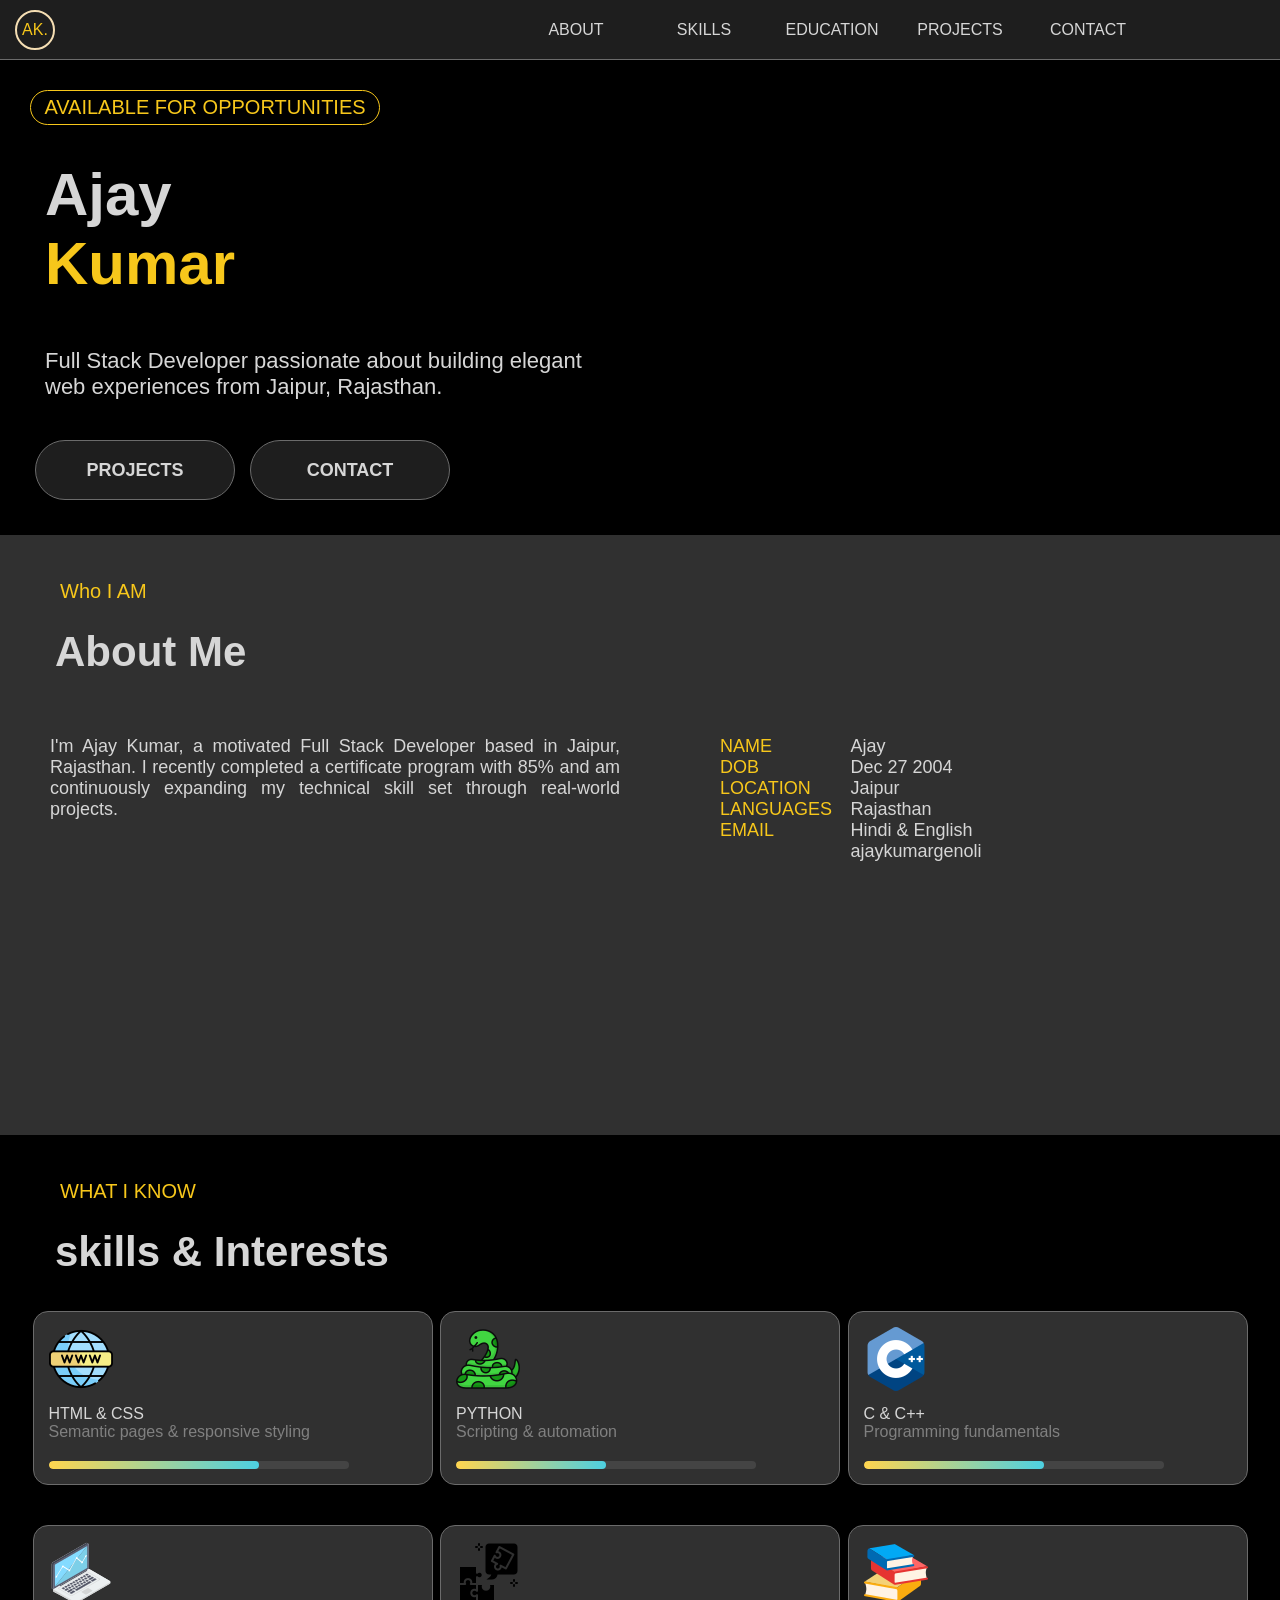
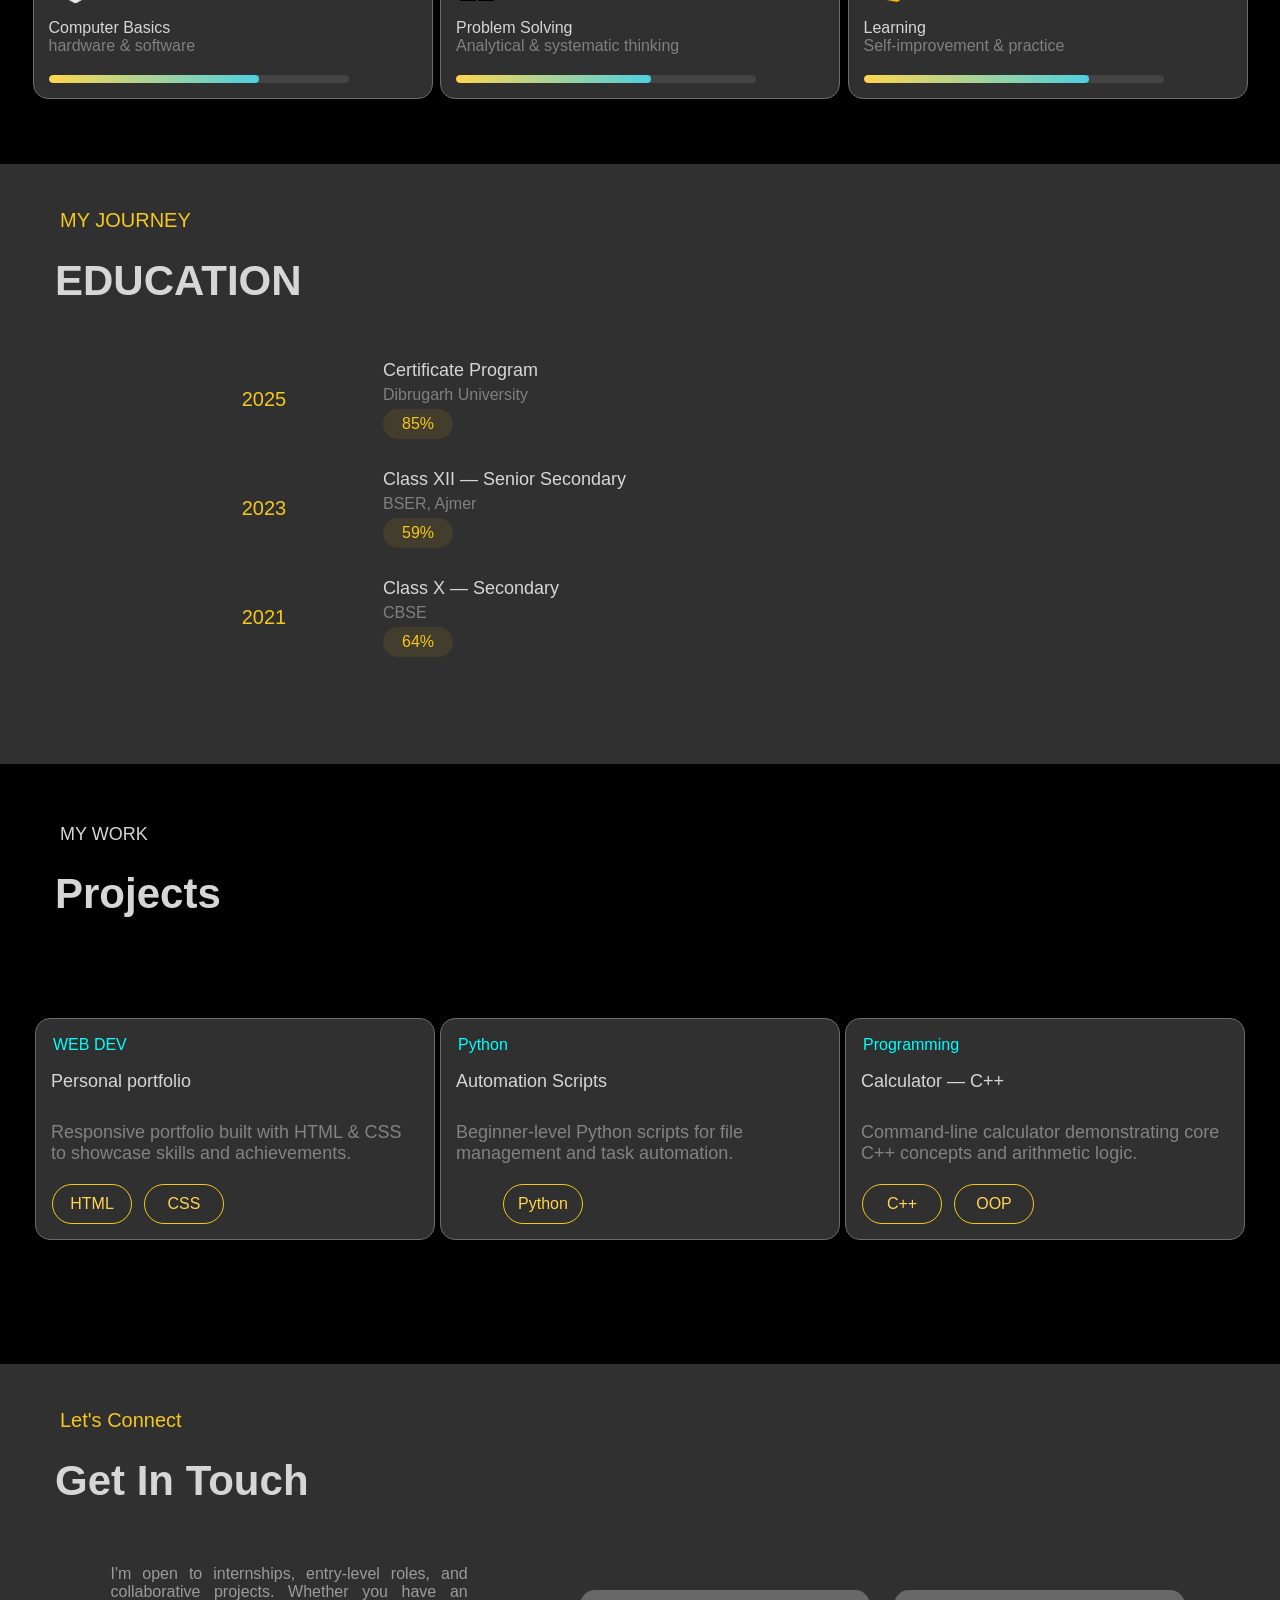
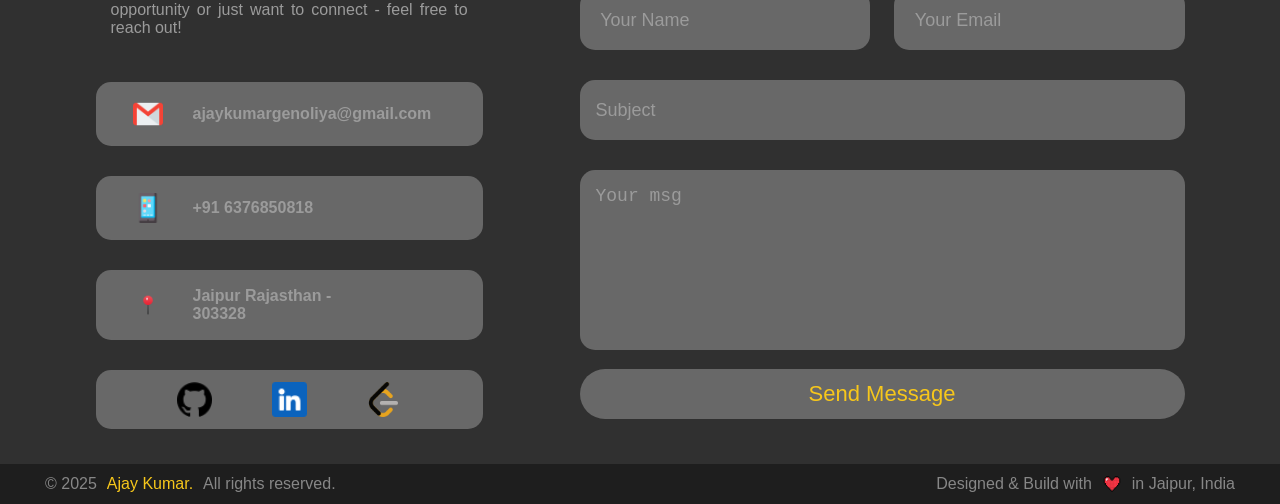
<file: index.html>
<!DOCTYPE html>
<html lang="en">

<head>
    <meta charset="UTF-8">
    <meta name="viewport" content="width=device-width, initial-scale=1.0">
    <title>Ajay Kumar</title>
    <link rel="stylesheet" href="port.css">
    <script src="port.js" defer></script>
</head>

<body>
    <div class="main">
        <!-- //   _________NEVBAR__________ -->
        <div class="navbar">
            <div class="right">
                <p>AK.</p>
            </div>
            <div class="left">
                <ul>
                    <li><a href="#about">ABOUT</a></li>
                    <li><a href="#skill">SKILLS</a></li>
                    <li><a href="#jnry">EDUCATION</a></li>
                    <li><a href="#work">PROJECTS</a></li>
                    <li><a href="#contact">CONTACT</a></li>
                </ul>
            </div>
        </div>
        <!-- //___________About____________ -->
        <div class="about">
            <div class="right">
                <div class="coat">
                    <p>AVAILABLE FOR OPPORTUNITIES</p>
                </div>
                <div class="name">
                    <h1 class="ajay">Ajay</h1>
                    <h1 class="kumar">Kumar</h1>
                </div>
                <div class="txt">
                    <p>
                        Full Stack Developer passionate about building
                        elegant web experiences from Jaipur, Rajasthan.
                    </p>
                </div>
                <ul>
                   <li><a href="#work">PROJECTS</a></li>
                    <li><a href="#contact">CONTACT</a></li>
                </ul>
            </div>
            <div class="left">

            </div>
        </div>
        <!-- //___________I AM ____________ -->
        <div class="iam" id="about">
            <div class="top no-anim">
                <div class="tit">
                    <p>Who I AM </p>
                </div>
                <h4>About Me</h4>
            </div>
            <div class="bottom">
                <div class="abtme">
                    I'm Ajay Kumar, a motivated Full Stack Developer
                    based in Jaipur, Rajasthan. I recently completed
                    a certificate program with 85% and am continuously
                    expanding my technical skill set through real-world projects.
                </div>
                <div class="right">
                    <div class="lf">
                        <ul>
                            <li>NAME</li>
                            <li>DOB</li>
                            <li>LOCATION</li>
                            <li>LANGUAGES</li>
                            <li>EMAIL</li>
                        </ul>
                    </div>
                    <div class="rf">
                        <ul>
                            <li>Ajay</li>
                            <li>Dec 27 2004</li>
                            <li>Jaipur Rajasthan</li>
                            <li>Hindi & English</li>
                            <li>ajaykumargenoliya@gmail.com</li>
                        </ul>
                    </div>
                </div>
            </div>
        </div>
        <!-- //___________skill____________ -->
        <div class="skill" id="skill">
            <div class="top">
                <div class="tit">
                    <p>WHAT I KNOW</p>
                </div>
                <h4>skills & Interests</h4>
            </div>
            <div class="bottom2">
                <ul style="display:none">
                    <li>HTML & CSS</li>
                    <li>Python</li>
                    <li>C & C++</li>
                    <li>Computer Basics</li>
                    <li>Problem Solving</li>
                    <li>Learning & Self-improvement</li>
                </ul>
                <div class="card html">
                    <img src="images/001-world-wide-web.png" alt="">
                    <div class="hed">HTML & CSS</div>
                    <p>Semantic pages & responsive styling</p>
                    <div class="prg-bar">
                        <div class="progress"></div>
                    </div>
                </div>
                <div class="card py">
                    <img src="images/002-snake.png" alt="">
                    <div class="hed">PYTHON</div>
                    <p>Scripting & automation</p>
                    <div class="prg-bar">
                        <div class="progress"></div>
                    </div>
                </div>
                <div class="card c">
                    <img src="images/003-c.png" alt="">
                    <div class="hed">C & C++</div>
                    <p>Programming fundamentals</p>
                    <div class="prg-bar">
                        <div class="progress"></div>
                    </div>
                </div>
                <div class="card cb">
                    <img src="images/005-web-traffic.png" alt="">
                    <div class="hed">Computer Basics</div>
                    <p>hardware & software</p>
                    <div class="prg-bar">
                        <div class="progress"></div>
                    </div>
                </div>
                <div class="card ps">
                    <img src="images/006-problem-solving.png" alt="">
                    <div class="hed">Problem Solving</div>
                    <p>Analytical & systematic thinking</p>
                    <div class="prg-bar">
                        <div class="progress"></div>
                    </div>
                </div>
                <div class="card lr">
                    <img src="images/007-stack-of-books.png" alt="">
                    <div class="hed">Learning</div>
                    <p>Self-improvement & practice</p>
                    <div class="prg-bar">
                        <div class="progress"></div>
                    </div>
                </div>
            </div>
        </div>
        <!-- //___________MY JNRY__________ -->
        <div class="jnry" id="jnry">
            <div class="top">
                <div class="tit">
                    <p>MY JOURNEY</p>
                </div>
                <h4>EDUCATION</h4>
            </div>
            <div class="bottom3">
                <div class="brk">
                    <div class="yer">
                        <p>2025</p>
                    </div>
                    <div class="deta">
                        <div class="hed">Certificate Program</div>
                        <div class="ins">Dibrugarh University</div>
                        <div class="scr">85%</div>
                    </div>
                </div>
                <div class="brk">
                    <div class="yer">
                        <p>2023</p>
                    </div>
                    <div class="deta">
                        <div class="hed">Class XII — Senior Secondary</div>
                        <div class="ins">BSER, Ajmer</div>
                        <div class="scr">59%</div>
                    </div>
                </div>
                <div class="brk">
                    <div class="yer">
                        <p>2021</p>
                    </div>
                    <div class="deta">
                        <div class="hed">Class X — Secondary</div>
                        <div class="ins">CBSE</div>
                        <div class="scr">64%</div>
                    </div>
                </div>
            </div>

        </div>
        <!-- //____________work____________ -->
        <div class="work" id="work">
            <div class="top">
                <div class="tit">
                    <p>MY WORK</p>
                </div>
                <h4>Projects</h4>
            </div>
            <div class="bottom">
                <div class="card">
                    <div class="hed">WEB DEV</div>
                    <p>Personal portfolio</p>
                    <div class="pro_disc">
                        Responsive portfolio built
                        with HTML & CSS to showcase
                        skills and achievements.
                    </div>
                    <ul>
                        <li>HTML</li>
                        <li>CSS</li>
                    </ul>
                </div>
                <div class="card">
                    <div class="hed">Python</div>
                    <p>Automation Scripts</p>
                    <div class="pro_disc">
                        Beginner-level Python scripts for file management and task automation.
                    </div>
                    <ul>
                        <li>Python</li>
                    </ul>
                </div>
                <div class="card">
                    <div class="hed">Programming</div>
                    <p>Calculator — C++</p>
                    <div class="pro_disc">
                        Command-line calculator demonstrating core C++ concepts and arithmetic logic.
                    </div>
                    <ul>
                        <li>C++</li>
                        <li>OOP</li>
                    </ul>
                </div>

            </div>
        </div>
        <!-- ____________contact__________ -->
        <div class="cont" id="contact">
            <div class="top">
                <div class="tit">
                    <p>Let's Connect</p>
                </div>
                <h4>Get In Touch</h4>
            </div>

            <div class="bottom4">
                <div class="left">
                    <div class="details">
                        <div class="txt">
                            <p>
                                I'm open to internships, entry-level roles, and
                                collaborative projects. Whether you have
                                an opportunity or just want to connect -
                                feel free to reach out!
                            </p>
                        </div>
                        <ul>
                            <li>
                                <img src="images/008-gmail.png" alt="">
                                <p>ajaykumargenoliya@gmail.com</p>
                                <img src="images/copy.png" class="copy copy-btn"
                                    data-copy="ajaykumargenoliya@gmail.com">
                            </li>
                            <li>
                                <img src="images/009-smartphone.png" alt="">
                                <p>+91 6376850818</p>
                                <img src="images/copy.png" class="copy copy-btn" data-copy="+91 6376850818">
                            </li>
                            <li>
                                <img src="images/010-pin.png" alt="">
                                <p>Jaipur Rajasthan - 303328</p>
                                <img src="images/copy.png" class="copy copy-btn" data-copy="jaipur Rajasthan - 303328">
                            </li>
                                <li>
                                    <a href="https://github.com/ajaykumargenoliya" target="_blank">
                                        <img src="images/001-github.png" alt="GitHub">
                                        
                                    </a>
                                    <a href="https://www.linkedin.com/in/ajaykumar-genoliya/" target="_blank">
                                        <img src="images/002-linkedin.png" alt="LinkedIn">
                                        
                                    </a>
                                    <a href="https://leetcode.com/u/Ajaykumar_genoliya/" target="_blank">
                                        <img src="images/icons8-leetcode-48.png" alt="LeetCode">
                                        
                                    </a>
                                </li>
                        </ul>
                    </div>
                </div>

                <div class="right">
                    <form action="https://formsubmit.co/360temporary@gmail.com" method="POST" class="contact-form">
                        <input type="text" name="_honey" style="display:none">
                        <div class="upbox">
                            <input type="text" name="Name" placeholder=" Your Name">
                            <input type="text" name="email" placeholder=" Your Email">
                        </div>
                        <div class="dbox">
                            <input type="text" name="subject" placeholder="Subject">
                            <textarea name="message" placeholder="Your msg"></textarea>
                            <button type="submit" class="submit-btn">Send Message</button>
                        </div>
                    </form>
                </div>
            </div>
        </div>
        <!-- //____________footer__________ -->
        <div class="footer">
            <div class="left">
                © 2025 <p>Ajay Kumar.</p> All rights reserved.
            </div>
            <div class="right">
                Designed & Build with <img src="images/011-love-always-wins.png" alt=""> in Jaipur, India
            </div>
        </div>
    </div>

</body>

</html>
</file>
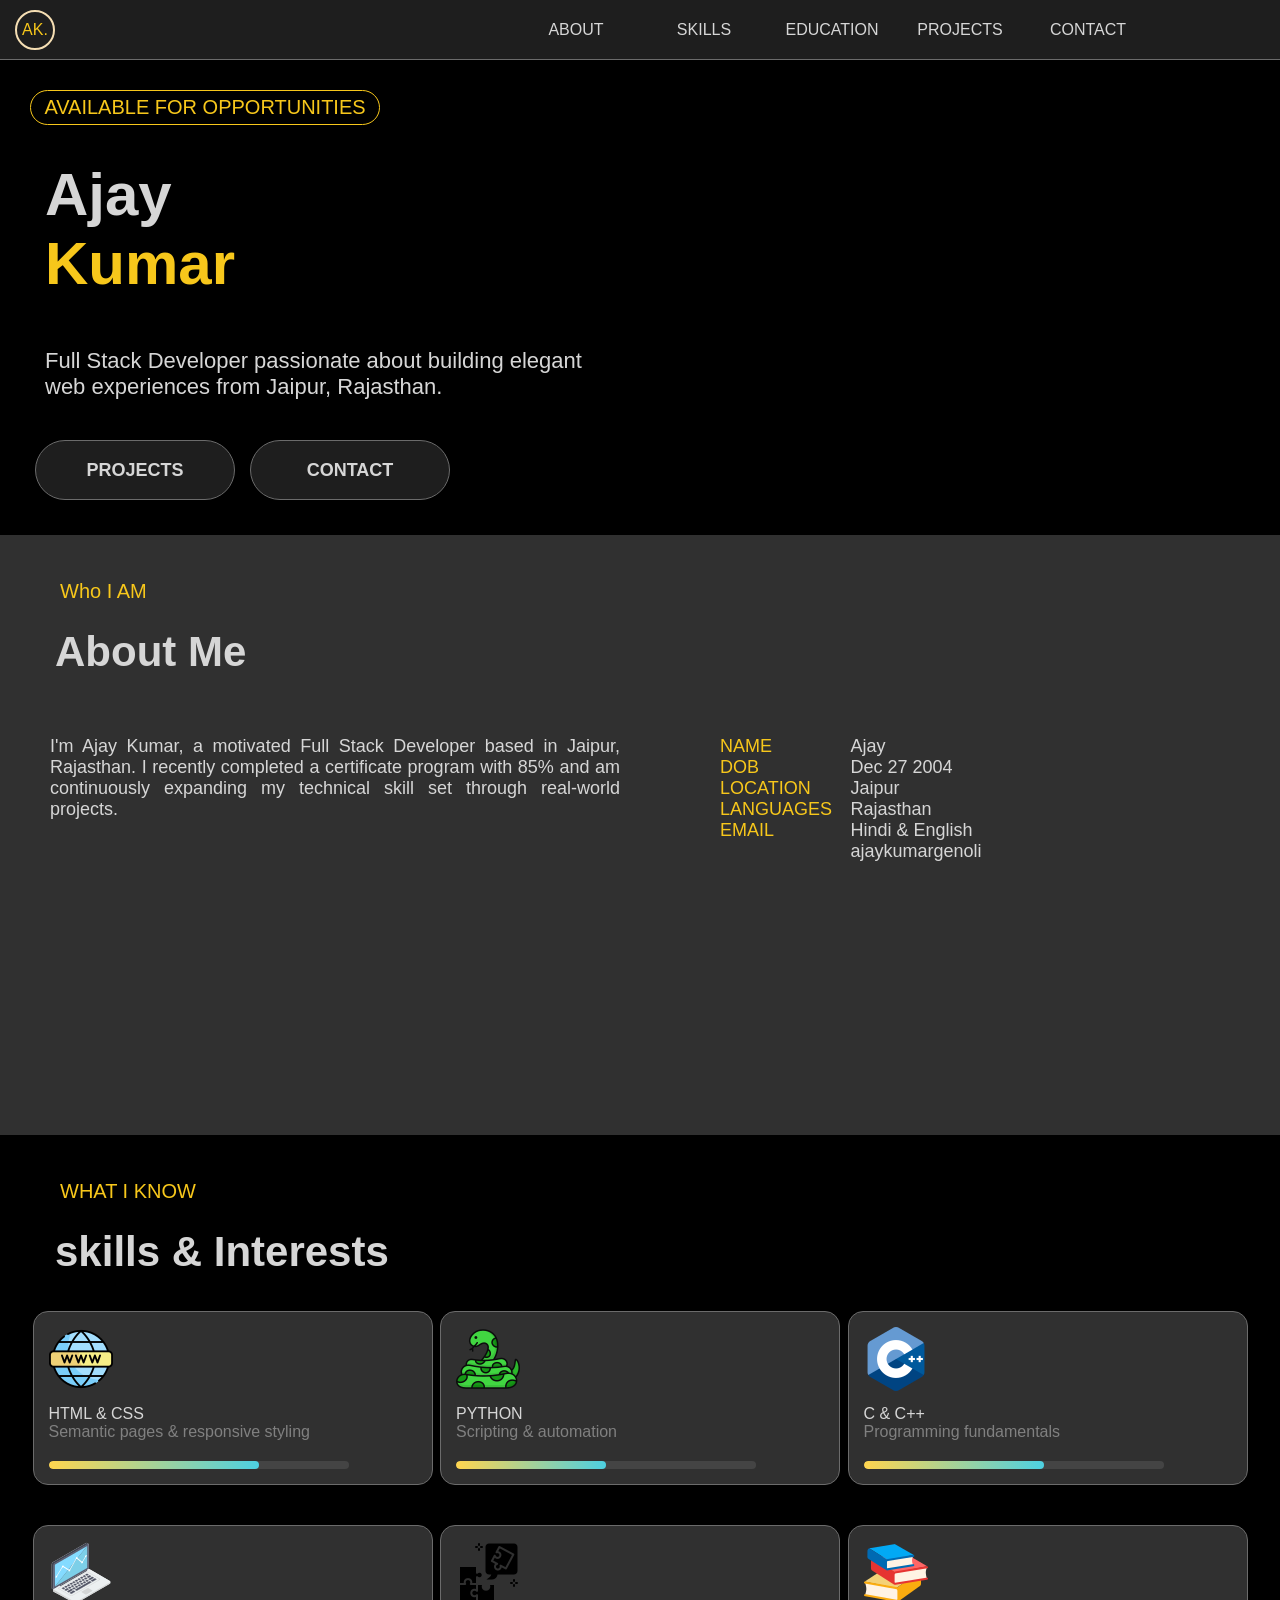
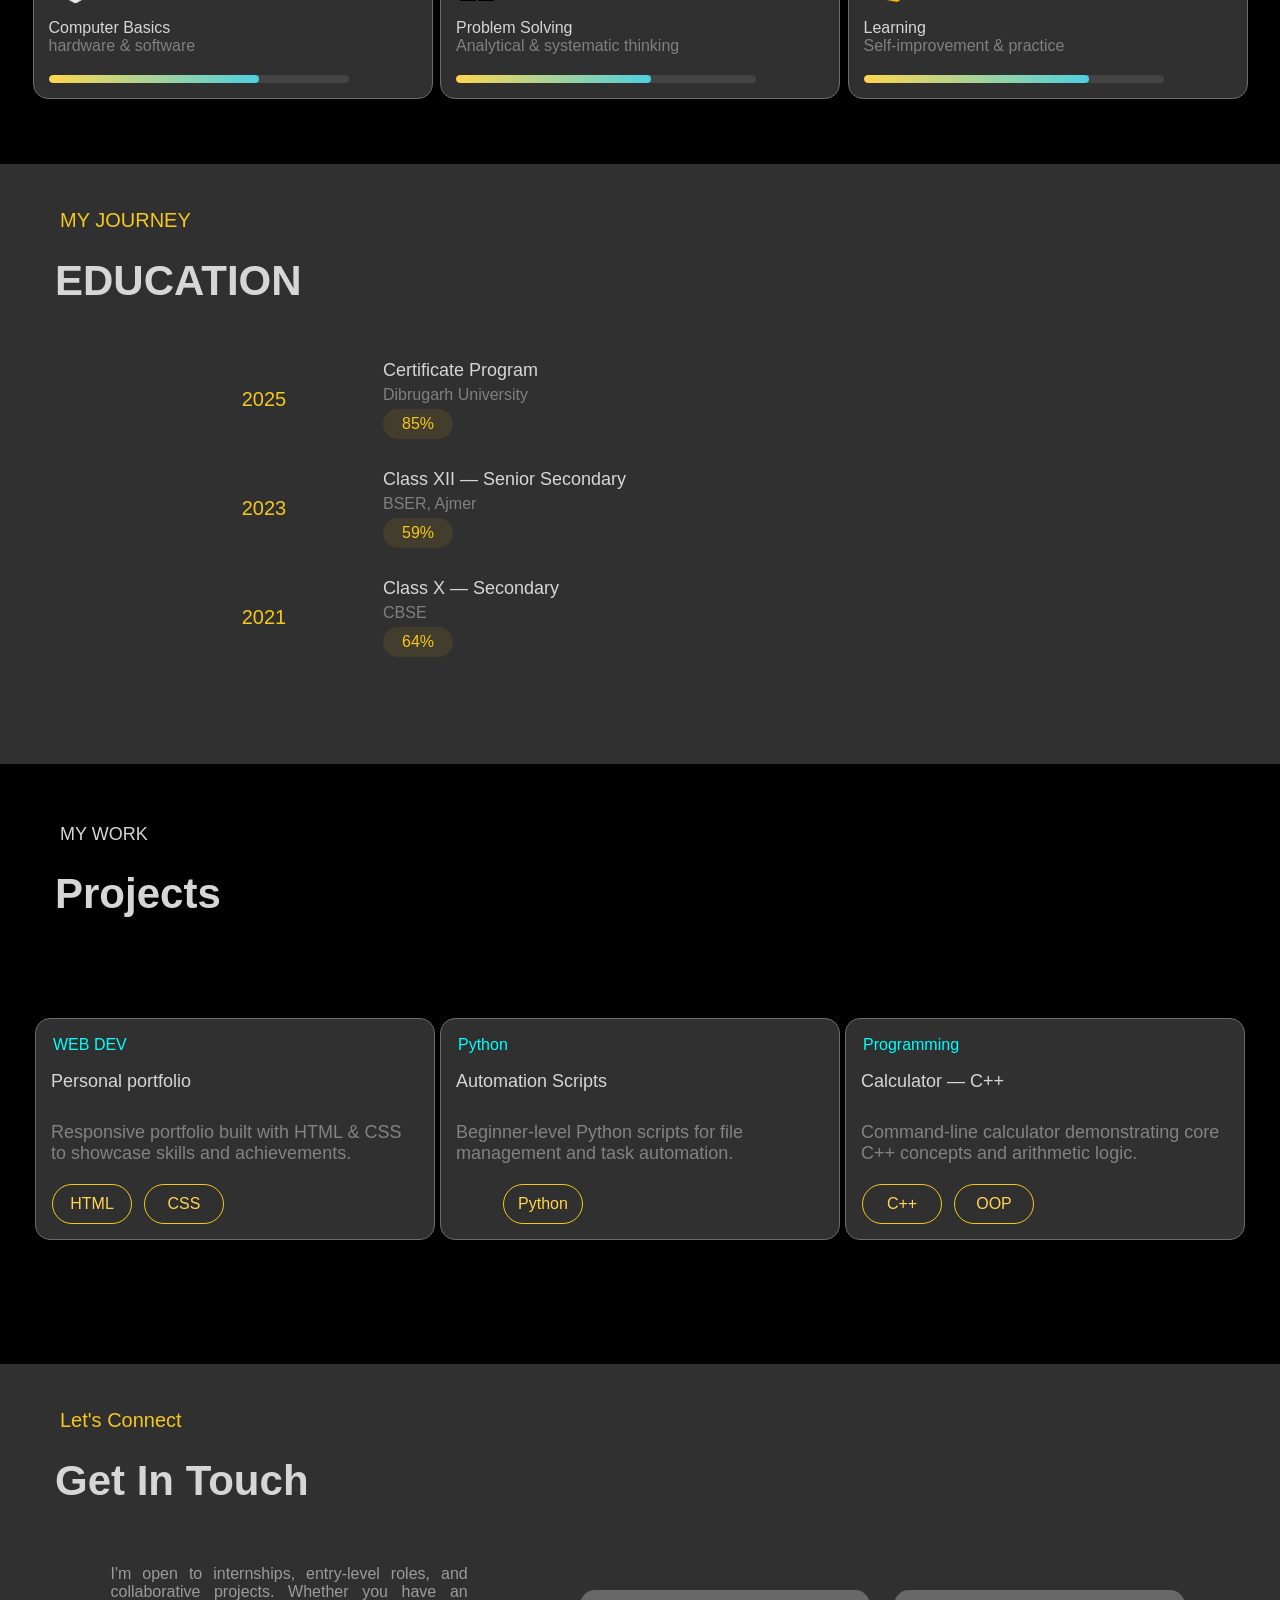
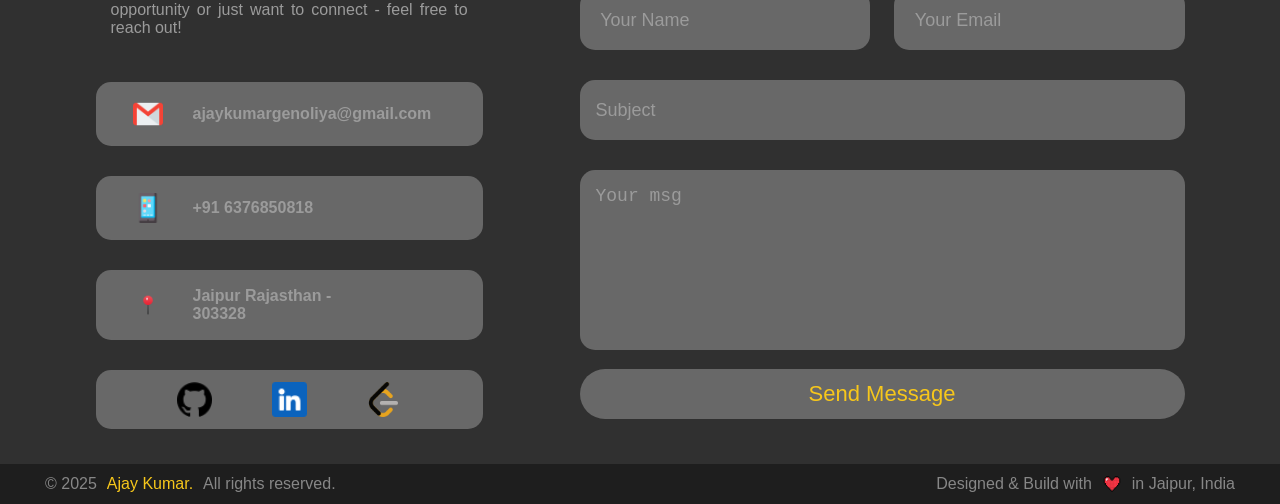
<file: port.html>
<!DOCTYPE html>
<html lang="en">

<head>
    <meta charset="UTF-8">
    <meta name="viewport" content="width=device-width, initial-scale=1.0">
    <title>Ajay Kumar</title>
    <link rel="stylesheet" href="port.css">
    <script src="port.js" defer></script>
</head>

<body>
    <div class="main">
        <!-- //   _________NEVBAR__________ -->
        <div class="navbar">
            <div class="right">
                <p>AK.</p>
            </div>
            <div class="left">
                <ul>
                    <li><a href="#about">ABOUT</a></li>
                    <li><a href="#skill">SKILLS</a></li>
                    <li><a href="#jnry">EDUCATION</a></li>
                    <li><a href="#work">PROJECTS</a></li>
                    <li><a href="#contact">CONTACT</a></li>
                </ul>
            </div>
        </div>
        <!-- //___________About____________ -->
        <div class="about">
            <div class="right">
                <div class="coat">
                    <p>AVAILABLE FOR OPPORTUNITIES</p>
                </div>
                <div class="name">
                    <h1 class="ajay">Ajay</h1>
                    <h1 class="kumar">Kumar</h1>
                </div>
                <div class="txt">
                    <p>
                        Full Stack Developer passionate about building
                        elegant web experiences from Jaipur, Rajasthan.
                    </p>
                </div>
                <ul>
                   <li><a href="#work">PROJECTS</a></li>
                    <li><a href="#contact">CONTACT</a></li>
                </ul>
            </div>
            <div class="left">

            </div>
        </div>
        <!-- //___________I AM ____________ -->
        <div class="iam" id="about">
            <div class="top no-anim">
                <div class="tit">
                    <p>Who I AM </p>
                </div>
                <h4>About Me</h4>
            </div>
            <div class="bottom">
                <div class="abtme">
                    I'm Ajay Kumar, a motivated Full Stack Developer
                    based in Jaipur, Rajasthan. I recently completed
                    a certificate program with 85% and am continuously
                    expanding my technical skill set through real-world projects.
                </div>
                <div class="right">
                    <div class="lf">
                        <ul>
                            <li>NAME</li>
                            <li>DOB</li>
                            <li>LOCATION</li>
                            <li>LANGUAGES</li>
                            <li>EMAIL</li>
                        </ul>
                    </div>
                    <div class="rf">
                        <ul>
                            <li>Ajay</li>
                            <li>Dec 27 2004</li>
                            <li>Jaipur Rajasthan</li>
                            <li>Hindi & English</li>
                            <li>ajaykumargenoliya@gmail.com</li>
                        </ul>
                    </div>
                </div>
            </div>
        </div>
        <!-- //___________skill____________ -->
        <div class="skill" id="skill">
            <div class="top">
                <div class="tit">
                    <p>WHAT I KNOW</p>
                </div>
                <h4>skills & Interests</h4>
            </div>
            <div class="bottom2">
                <ul style="display:none">
                    <li>HTML & CSS</li>
                    <li>Python</li>
                    <li>C & C++</li>
                    <li>Computer Basics</li>
                    <li>Problem Solving</li>
                    <li>Learning & Self-improvement</li>
                </ul>
                <div class="card html">
                    <img src="images/001-world-wide-web.png" alt="">
                    <div class="hed">HTML & CSS</div>
                    <p>Semantic pages & responsive styling</p>
                    <div class="prg-bar">
                        <div class="progress"></div>
                    </div>
                </div>
                <div class="card py">
                    <img src="images/002-snake.png" alt="">
                    <div class="hed">PYTHON</div>
                    <p>Scripting & automation</p>
                    <div class="prg-bar">
                        <div class="progress"></div>
                    </div>
                </div>
                <div class="card c">
                    <img src="images/003-c.png" alt="">
                    <div class="hed">C & C++</div>
                    <p>Programming fundamentals</p>
                    <div class="prg-bar">
                        <div class="progress"></div>
                    </div>
                </div>
                <div class="card cb">
                    <img src="images/005-web-traffic.png" alt="">
                    <div class="hed">Computer Basics</div>
                    <p>hardware & software</p>
                    <div class="prg-bar">
                        <div class="progress"></div>
                    </div>
                </div>
                <div class="card ps">
                    <img src="images/006-problem-solving.png" alt="">
                    <div class="hed">Problem Solving</div>
                    <p>Analytical & systematic thinking</p>
                    <div class="prg-bar">
                        <div class="progress"></div>
                    </div>
                </div>
                <div class="card lr">
                    <img src="images/007-stack-of-books.png" alt="">
                    <div class="hed">Learning</div>
                    <p>Self-improvement & practice</p>
                    <div class="prg-bar">
                        <div class="progress"></div>
                    </div>
                </div>
            </div>
        </div>
        <!-- //___________MY JNRY__________ -->
        <div class="jnry" id="jnry">
            <div class="top">
                <div class="tit">
                    <p>MY JOURNEY</p>
                </div>
                <h4>EDUCATION</h4>
            </div>
            <div class="bottom3">
                <div class="brk">
                    <div class="yer">
                        <p>2025</p>
                    </div>
                    <div class="deta">
                        <div class="hed">Certificate Program</div>
                        <div class="ins">Dibrugarh University</div>
                        <div class="scr">85%</div>
                    </div>
                </div>
                <div class="brk">
                    <div class="yer">
                        <p>2023</p>
                    </div>
                    <div class="deta">
                        <div class="hed">Class XII — Senior Secondary</div>
                        <div class="ins">BSER, Ajmer</div>
                        <div class="scr">59%</div>
                    </div>
                </div>
                <div class="brk">
                    <div class="yer">
                        <p>2021</p>
                    </div>
                    <div class="deta">
                        <div class="hed">Class X — Secondary</div>
                        <div class="ins">CBSE</div>
                        <div class="scr">64%</div>
                    </div>
                </div>
            </div>

        </div>
        <!-- //____________work____________ -->
        <div class="work" id="work">
            <div class="top">
                <div class="tit">
                    <p>MY WORK</p>
                </div>
                <h4>Projects</h4>
            </div>
            <div class="bottom">
                <div class="card">
                    <div class="hed">WEB DEV</div>
                    <p>Personal portfolio</p>
                    <div class="pro_disc">
                        Responsive portfolio built
                        with HTML & CSS to showcase
                        skills and achievements.
                    </div>
                    <ul>
                        <li>HTML</li>
                        <li>CSS</li>
                    </ul>
                </div>
                <div class="card">
                    <div class="hed">Python</div>
                    <p>Automation Scripts</p>
                    <div class="pro_disc">
                        Beginner-level Python scripts for file management and task automation.
                    </div>
                    <ul>
                        <li>Python</li>
                    </ul>
                </div>
                <div class="card">
                    <div class="hed">Programming</div>
                    <p>Calculator — C++</p>
                    <div class="pro_disc">
                        Command-line calculator demonstrating core C++ concepts and arithmetic logic.
                    </div>
                    <ul>
                        <li>C++</li>
                        <li>OOP</li>
                    </ul>
                </div>

            </div>
        </div>
        <!-- ____________contact__________ -->
        <div class="cont" id="contact">
            <div class="top">
                <div class="tit">
                    <p>Let's Connect</p>
                </div>
                <h4>Get In Touch</h4>
            </div>

            <div class="bottom4">
                <div class="left">
                    <div class="details">
                        <div class="txt">
                            <p>
                                I'm open to internships, entry-level roles, and
                                collaborative projects. Whether you have
                                an opportunity or just want to connect -
                                feel free to reach out!
                            </p>
                        </div>
                        <ul>
                            <li>
                                <img src="images/008-gmail.png" alt="">
                                <p>ajaykumargenoliya@gmail.com</p>
                                <img src="images/copy.png" class="copy copy-btn"
                                    data-copy="ajaykumargenoliya@gmail.com">
                            </li>
                            <li>
                                <img src="images/009-smartphone.png" alt="">
                                <p>+91 6376850818</p>
                                <img src="images/copy.png" class="copy copy-btn" data-copy="+91 6376850818">
                            </li>
                            <li>
                                <img src="images/010-pin.png" alt="">
                                <p>Jaipur Rajasthan - 303328</p>
                                <img src="images/copy.png" class="copy copy-btn" data-copy="jaipur Rajasthan - 303328">
                            </li>
                                <li>
                                    <a href="https://https://github.com/ajaykumargenoliya" target="_blank">
                                        <img src="images/001-github.png" alt="GitHub">
                                        
                                    </a>
                                    <a href="https://https://www.linkedin.com/in/ajaykumar-genoliya/" target="_blank">
                                        <img src="images/002-linkedin.png" alt="LinkedIn">
                                        
                                    </a>
                                    <a href="https://https://leetcode.com/u/Ajaykumar_genoliya/" target="_blank">
                                        <img src="images/icons8-leetcode-48.png" alt="LeetCode">
                                        
                                    </a>
                                </li>
                        </ul>
                    </div>
                </div>

                <div class="right">
                    <form action="https://formsubmit.co/360temporary@gmail.com" method="POST" class="contact-form">
                        <input type="text" name="_honey" style="display:none">
                        <div class="upbox">
                            <input type="text" name="Name" placeholder=" Your Name">
                            <input type="text" name="email" placeholder=" Your Email">
                        </div>
                        <div class="dbox">
                            <input type="text" name="subject" placeholder="Subject">
                            <textarea name="message" placeholder="Your msg"></textarea>
                            <button type="submit" class="submit-btn">Send Message</button>
                        </div>
                    </form>
                </div>
            </div>
        </div>
        <!-- //____________footer__________ -->
        <div class="footer">
            <div class="left">
                © 2025 <p>Ajay Kumar.</p> All rights reserved.
            </div>
            <div class="right">
                Designed & Build with <img src="images/011-love-always-wins.png" alt=""> in Jaipur, India
            </div>
        </div>
    </div>

</body>

</html>
</file>
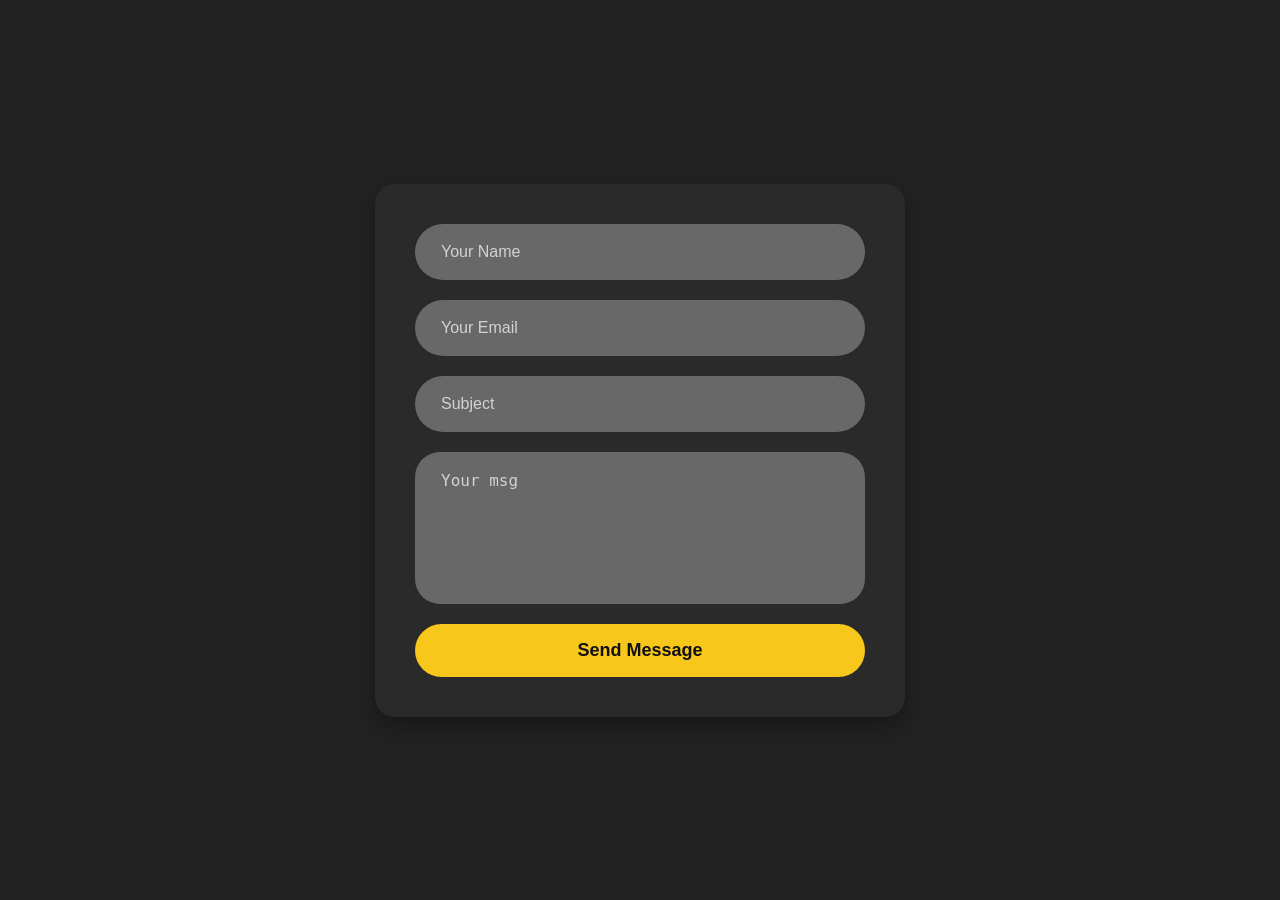
<file: test.html>
<!DOCTYPE html>
<html lang="en">
<head>
    <meta charset="UTF-8">
    <meta name="viewport" content="width=device-width, initial-scale=1.0">
    <title>Contact Form Test</title>
    <style>
        body {
            background-color: #222;
            font-family: Arial, sans-serif;
            display: flex;
            justify-content: center;
            align-items: center;
            min-height: 100vh;
            margin: 0;
        }

        .form-container {
            background-color: #2a2a2a;
            padding: 40px;
            border-radius: 20px;
            width: 100%;
            max-width: 450px;
            box-shadow: 0 10px 25px rgba(0,0,0,0.3);
        }

        .contact-form {
            display: flex;
            flex-direction: column;
            gap: 20px;
        }

        /* Matches your dark rounded design */
        .contact-form input, 
        .contact-form textarea {
            background-color: rgb(104, 104, 104);
            border: 1px solid transparent;
            border-radius: 35px;
            font-size: 16px;
            padding: 18px 25px;
            color: white;
            outline: none;
            box-sizing: border-box;
            width: 100%;
        }

        /* Light placeholder color */
        .contact-form input::placeholder, 
        .contact-form textarea::placeholder {
            color: rgba(255, 255, 255, 0.7);
        }

        /* Textarea specific fixes for top-left alignment */
        .contact-form textarea {
            border-radius: 25px;
            resize: none;
        }

        /* Yellow Accent Submit Button */
        .submit-btn {
            background-color: rgb(247, 199, 27);
            color: #111;
            font-size: 18px;
            font-weight: 600;
            padding: 16px;
            border: none;
            border-radius: 35px;
            cursor: pointer;
            transition: background 0.3s ease, transform 0.1s ease;
        }

        .submit-btn:hover {
            background-color: rgb(220, 175, 20);
        }

        .submit-btn:active {
            transform: scale(0.98);
        }
    </style>
</head>
<body>

    <div class="form-container">
        <form action="https://formsubmit.co/360temporary@gmail.com" method="POST" class="contact-form">
            
            <input type="text" name="_honey" style="display:none">
            
            <input type="text" name="name" placeholder="Your Name" required>

            <input type="email" name="email" placeholder="Your Email" required>

            <input type="text" name="subject" placeholder="Subject" required>

            <textarea name="message" placeholder="Your msg" rows="6" required></textarea>

            <button type="submit" class="submit-btn">Send Message</button>

        </form>
    </div>

</body>
</html>
</file>
<file: port.css>
* {
      padding: 0;
      margin: 0;
      overflow-x: clip;
      box-sizing: border-box;
}

html {
      scroll-behavior: smooth;
}

[id] {
      scroll-margin-top: 80px;
}




.main {
      display: flex;
      flex-direction: column;
      width: 100%;
      height: auto;
      background-color: rgb(222, 222, 222);
      font-family: 'Segoe UI', Tahoma, Geneva, Verdana, sans-serif;
}



















.navbar {
      width: 100%;
      min-height: 60px;
      display: flex;
      flex-direction: row;
      background-color: rgb(30, 30, 30);
      border-bottom: 1px solid rgb(107 107 107);
      z-index: 10;
      position: fixed;
}

.navbar .right {
      width: 40%;
      justify-content: center;
      align-content: center;
}

.navbar .right p {
      width: 40px;
      border: 2px solid wheat;
      border-radius: 35px;
      margin-left: 15px;
      height: 40px;
      display: flex;
      justify-content: center;
      color: rgb(247, 199, 27);
      align-items: center;
      text-align: center;
}

.navbar .left {
      width: 50%;
      display: flex;
}

.navbar .left ul {
      list-style: none;
      display: flex;
      width: 100%;
      flex-direction: row;
      align-items: center;
      justify-content: space-around;
      color: rgb(214, 214, 214);
}

.navbar .left ul li {
      transition: transform 0.2s ease, color 0.2s ease;
      padding: 10px;
      width: 120px;
      display: flex;
      justify-content: center;
      border: 1px solid transparent;
      border-radius: 35px;
      align-items: center;
}

.navbar .left ul li a {
      color: rgb(214, 214, 214);
      text-decoration: none;
      transition: color 0.2s ease;
      text-decoration: none;
}

.navbar .left ul li:hover {
      transform: scale(1.1);
      border-color: rgb(247, 199, 27);
}

.navbar .left ul li:hover a {
      color: rgb(247, 199, 27);
}












.about {
      width: 100%;
      background-color: rgb(0, 0, 0);
      display: flex;
      flex-direction: row;
      margin-top: 60px;

}

.about .right {
      width: 50%;
      padding: 20px;
}

.about .right .coat {
      width: 350px;
      border-radius: 35px;
      padding: 5px;
      margin: 10px;
      color: rgb(247, 199, 27);
      border: 1px solid rgb(247, 199, 27);
      align-items: center;
      font-size: 20px;
      text-align: center;
      display: flex;
      justify-content: center;
}

.about .right .name {
      display: flex;
      flex-direction: column;
      padding: 25px;
      font-size: 30px;
}

.about .right .name .ajay {
      color: rgb(214, 214, 214);
}

.about .right .name .kumar {
      color: rgb(247, 199, 27);
}

.about .right .txt,
.btn {
      color: rgb(214, 214, 214);
      padding: 25px;
      font-size: 22px;
}

.iam,
.jnry,
.cont {
      background-color: rgb(48, 48, 48);
      padding: 15px;
      width: 100%;
      min-height: 600px;
      align-items: center;
}

.skill,
.work {
      background-color: rgb(0, 0, 0);
      padding: 15px;
      width: 100%;
      min-height: 600px;
      align-items: center;
}

.top {
      padding: 15px;
}

.top .tit {
      color: rgb(247, 199, 27);
      margin-left: 15px;
      padding: 15px;
      font-size: 20px;
}

.top h4 {
      font-size: 42px;
      padding: 10px;
      margin-left: 15px;
      color: rgb(214, 214, 214);
}

.bottom,
.bottom2,
.bottom3 {
      display: flex;
      flex-direction: row;
      padding: 15px;
}



.abtme {
      color: rgb(214, 214, 214);
      padding: 20px;
      width: 50%;
      text-align: justify;
      font-size: 18px;
}

.bottom .right {
      margin-left: 60px;
      width: 30%;
      display: flex;
      flex-direction: row;
      color: rgb(214, 214, 214);
      padding: 20px;
}








.about .right ul {
      display: flex;
      flex-direction: row;
      list-style: none;
      padding: 15px;; 
      margin: 0;
}

.about .right ul li {
      background-color: rgb(30, 30, 30);
      border: 1px solid rgb(107, 107, 107);
      border-radius: 35px;
      margin-right: 15px;
      width: 200px;
      height: 60px;
      display: flex;
      justify-content: center;
      align-items: center;
      font-weight: 700;
      transition: background-color 0.3s ease, border-color 0.3s ease, transform 0.2s ease;
}

.about .right ul li a {
      color: rgb(214, 214, 214);
      text-decoration: none;
      font-size: 18px;
      width: 100%;
      height: 100%;
      display: flex;
      justify-content: center;
      align-items: center;
}

.about .right ul li:hover {
      background-color: rgb(247, 199, 27);
      border-color: white;
}

.about .right ul li:hover a {
      color: rgb(30, 30, 30); /* Flips text to dark on yellow accent hover */
}

.copy-btn {
      cursor: pointer;
}








.bottom .right .lf,
.rf {
      width: 40%;
      font-size: 18px;
}

.bottom .right .lf ul,
.rf ul {
      list-style: none;
}

.bottom .right .lf ul {
      color: rgb(247, 199, 27);
}


.bottom2 {
      justify-content: space-evenly;
      align-content: space-evenly;
      align-items: center;
      display: flex;
      flex-wrap: wrap;
      padding: 10px;
      min-height: 350px;
}

.card {
      padding: 15px;
      border: 1px solid rgb(107 107 107);
      border-radius: 15px;
      background-color: rgb(48, 48, 48);
      width: 400px;
      margin-bottom: 40px;
}

.card .hed {
      padding-top: 10px;
      color: rgb(214, 214, 214);
}

.card p {
      color: gray;
      padding-bottom: 20px;
}

.prg-bar {
      width: 300px;
      height: 8px;
      background: #444;
      /* remaining gray part */
      border-radius: 20px;
      overflow: hidden;
}

.progress {
      width: 10%;
      height: 100%;
      background: linear-gradient(to right, #ffd54f, #4dd0e1);
      border-radius: 20px;
}

.bottom2 .html .progress {
      width: 70%;
}

.bottom2 .py .progress {
      width: 50%;
}

.bottom2 .c .progress {
      width: 60%;
}

.bottom2 .cb .progress {
      width: 70%;
}

.bottom2 .ps .progress {
      width: 65%;
}

.bottom2 .lr .progress {
      width: 75%;
}










.bottom4 {
      display: flex;
      justify-content: center;
      align-items: center;
      color: rgb(155, 155, 155);
      padding: 20px;
}

.bottom4 .left {
      width: 40%;
}

.bottom4 .left ul {
      list-style: none;
      display: flex;
      flex-direction: column;
}

.bottom4 .left ul li {
      width: 80%;
      padding: 15px;
      margin-top: 30px;
      background-color: rgb(104, 104, 104);
      display: flex;
      font-weight: 600;
      justify-content: flex-start;
      border-radius: 15px;
      border: 2px solid transparent;
      align-items: center;

      position: relative;
      overflow: hidden;
      z-index: 1;
      transition: color 0.3s ease, border-color 0.3s ease;
}

.bottom4 .left ul li::before {
      content: '';
      position: absolute;
      top: 0;
      left: 0;
      width: 100%;
      height: 100%;
      background-color: rgb(94, 94, 94);
      border-radius: 15px;
      border-color: rgb(247, 199, 27);
      z-index: -1;
      transform-origin: left;
      transform: scaleX(0);
      transition: transform 0.4s ease;
}

.bottom4 .left ul li:hover::before {
      transform: scaleX(1);
}

.bottom4 .left ul li img,
.bottom4 .left ul li p {
      position: relative;
      z-index: 2;
}

.bottom4 .left ul li img {
      width: 30px;
      margin-right: 30px;
      margin-left: 20px;
}

.bottom4 .left ul li:hover {
      color: rgb(247, 199, 27);
      border-color: rgb(247, 199, 27);
}

.bottom4 .left ul li p {
      width: 70%;
}

.bottom4 .txt {
      width: 80%;
      padding: 15px;
      display: flex;
      align-items: center;
      justify-content: center;
      text-align: justify;
}


.bottom4 .left ul li .copy {
      opacity: 0;
      transition: opacity 0.3s ease-in-out;

}

.bottom4 .left ul li:hover .copy {
      opacity: 1;
}

.bottom4 .left ul li:hover .copy img {
      z-index: 99999;
}














.bottom4 .right {
      width: 50%;
      display: flex;
      flex-direction: column;
      justify-content: center;
      align-items: center;

}

.bottom4 .right .upbox {
      display: flex;
      width: 100%;
      flex-direction: row;
      justify-content: space-between;
      align-items: center;
}

.bottom4 .right .upbox input {
      width: 48%;


}

.bottom4 .right .dbox {
      width: 100%;
}

.bottom4 .right .dbox input {
      width: 100%;

}

.bottom4 .right input {
      background-color: rgb(104, 104, 104);
      min-height: 60px;
      border-radius: 15px;
      border: 1px solid transparent;
      font-size: 18px;
      outline: none;
      padding: 15px;
      margin-top: 30px;
      border: 1px solid transparent;

}

.bottom4 .right input::placeholder,
.bottom4 .right textarea::placeholder {
      color: rgb(155, 155, 155);
      font-size: 18px;
}

.bottom4 .right textarea {
      background-color: rgb(104, 104, 104);
      min-height: 180px;
      width: 100%;
      border-radius: 15px;
      font-size: 18px;
      padding: 15px;
      margin-top: 30px;
      border: 1px solid transparent;
      resize: none;
      outline: none;
}

.bottom4 .right .dbox button {
      width: 100%;
      min-height: 50px;
      margin-top: 15px;
      background-color: rgb(104, 104, 104);
      color: rgb(247, 199, 27);
      font-size: 22px;
      border-radius: 25px;
      outline: none;
      border: 1px solid transparent;
}

.bottom4 .right .dbox button:hover {
      background-color: rgb(247, 199, 27);
      color: black;
      font-weight: 500;
      border: 1px solid white;
}




.bottom4 .left ul li:has(a) {
      justify-content: space-evenly;
      display: flex;
      align-items: center;
      padding: 10px 20px;
}

.bottom4 .left ul li a {
      display: flex;
      flex-direction: column;
      align-items: center;
      text-decoration: none;
      gap: 6px;
}

.bottom4 .left ul li a img {
      width: 35px;
      height: 35px;
      margin: 0;
      transition: transform 0.3s ease;
}



.bottom4 .left ul li a:hover img {
      transform: scale(1.3);
}







.bottom3 {
      justify-content: space-around;
      flex-direction: column;
}

.brk {
      min-width: 400px;
      display: flex;
      flex-direction: row;
      padding: 15px;
}

.yer {
      width: 20%;
      margin-left: 100px;
      color: rgb(247, 199, 27);
      font-size: 20px;
      font-weight: 500;
      display: flex;
      justify-content: center;
      align-items: center;
}

.deta {
      width: 60%;
}

.deta .hed {
      color: rgb(214, 214, 214);
      font-size: 18px;
}

.deta .ins {
      color: gray;
      margin-top: 5px;
}

.deta .scr {
      width: 70px;
      margin-top: 5px;
      height: 30px;
      border-radius: 20px;
      display: flex;
      justify-content: center;
      align-items: center;
      color: rgb(247, 199, 27);
      background-color: rgba(247, 199, 27, 0.09);
}

.work .bottom {
      display: flex;
      justify-content: space-evenly;
      align-items: center;
}

.work .card {
      background-color: rgb(48, 48, 48);
      margin-top: 60px;
}

.work .card ul {
      width: 50%;
      margin-top: 20px;
      list-style: none;
      display: flex;
      flex-direction: row;
      justify-content: space-around;
      color: #ffd54f;
}

.work .card ul li {
      border: 1px solid rgb(247, 199, 27);
      padding: 10px;
      border-radius: 35px;
      min-width: 80px;
      margin-right: 10px;
      display: flex;
      justify-content: center;
      align-items: center;
}

.work .card ul li:hover {
      background-color: rgba(247, 199, 27, 0.09);
}

.work .hed {
      color: cyan;
      padding: 2px;
}

.work p {
      margin-top: 15px;
      color: rgb(214, 214, 214);
      font-size: 18px;
}

.pro_disc {
      color: rgb(130, 130, 130);
      margin-top: 10px;
      font-size: 18px;
}







.footer {
      background-color: rgb(30, 30, 30);
      display: flex;
      flex-direction: row;
      min-height: 40px;
}

.footer .left,
.footer .right {
      display: flex;
      flex-direction: row;
      width: 50%;
      align-items: center;
      padding: 5px;
      color: rgb(135, 135, 135);
}

.footer .left {
      margin-left: 40px;
}

.footer .left p {
      color: rgb(247, 199, 27);
      margin: 0px 10px 0px 10px;
}

.footer .right {
      justify-content: end;
      margin-right: 40px;
}

.footer .right img {
      width: 20px;
      margin: 0px 10px 0px 10px;
}






.bottom4 .right .upbox input,
.bottom4 .right .dbox input,
.bottom4 .right .dbox textarea {
      animation: detail-ani2 both;
      animation-timeline: view();
      animation-range: entry 10% cover 100vh;
}

.card {
      animation: scrolling linear;
      animation-timeline: view();
      animation-range: entry 10% cover 40%;
}

@keyframes scrolling {
      from {
            opacity: 0;
            scale: 0.5;
            transform: translateX(-800px);
      }

      to {
            scale: 1;
            opacity: 1;
            transform: translateX(0px);
      }

}

.top,
.bottom,
.bottom2 {
      animation: text-appear both;
      animation-timeline: view();
      animation-range: entry 20% cover 100vh;
}

@keyframes text-appear {
      0% {
            opacity: 0;
            transform: translateX(3000px);
      }

      25% {
            opacity: 1;
            transform: translateX(0);
      }

      85% {
            opacity: 1;
            transform: translateX(0);
      }

      92% {
            opacity: 1;
            transform: translateX(0);
      }

      95% {
            opacity: 0.5;
            transform: translateX(-10px);
      }

      100% {
            opacity: 0;
            transform: translateX(-20px);
      }
}


.yer,
.deta {
      animation: year both;
      animation-timeline: view();
      animation-range: entry 10% cover 90vh;
}

@keyframes year {
      -0% {
            opacity: 0;
            transform: translateX(-500px);
      }

      10% {
            opacity: 1;
            transform: translateX(0);
      }

      90% {
            opacity: 1;
            transform: translateX(0);
      }

      100% {
            opacity: 0;
            transform: translateX(0);
      }
}


.bottom4 .left ul li,
.txt {
      animation: detail-ani both;
      animation-timeline: view();
      animation-range: entry 10% cover 90vh;
}

@keyframes detail-ani {
      -0% {
            opacity: 0;
            transform: translateX(-500px);
      }

      10% {
            opacity: 1;
            transform: translateX(0);
      }

      90% {
            opacity: 1;
            transform: translateX(0);
      }

      100% {
            opacity: 0;
            transform: translateX(0);
      }
}


@keyframes detail-ani2 {
      -0% {
            opacity: 0;
            transform: translateX(500px);
      }

      10% {
            opacity: 1;
            transform: translateX(0);
      }

      90% {
            opacity: 1;
            transform: translateX(0);
      }

      100% {
            opacity: 0;
            transform: translateX(0);
      }
}






.no-anim {
      animation: none !important;
}









/* @@@@@@@@@@@@@@@@@@@@@@@@@@@@@@@@@@@@@@@@@@@@@@@@@@@@@@@@@@@@@@@@ */

::-webkit-scrollbar {
      width: 10px;
}

::-webkit-scrollbar-track {
      background: rgb(30, 30, 30);
}

::-webkit-scrollbar-thumb {
      background: linear-gradient(to bottom,
                  rgb(30, 30, 30),
                  rgb(255, 220, 80),
                  rgb(255, 220, 80),
                  rgb(30, 30, 30));
      border-radius: 12px;
      height: 20px;
      border: 2px solid rgb(30, 30, 30);
}

::-webkit-scrollbar-thumb:hover {
      background: linear-gradient(to bottom,
                  rgb(255, 220, 80),
                  rgb(245, 147, 20));
}







/* gggggggggggggggggggggggggggggggggggggggggggggggggggggggggggggggggggggggggggggggggggggggggggggggggggggggggggggggggggg  */
/* gggggggggggggggggggggggggggggggggggggggggggggggggggggggggggggggggggggggggggggggggggggggggggggggggggggggggggggggggggg */



@media (max-width: 768px) {

      .navbar {
            flex-direction: column;
            padding: 10px;
            height: 70px;
            display: flex;
            flex-direction: row;
            align-items: center;
            justify-content: center;
      }

      .navbar .right {
            width: 20%;
      }


      .navbar .left {
            width: 80%;
            overflow-x: scroll;
      }

      .about {
            flex-direction: column;
      }

      .about .right,
      .about .left {
            width: 100%;

      }

      .about .right .coat {
            width: 80%;
            max-width: 350px;
            margin: 10px 10px 10px 0px;
      }

      .about .right ul {
            display: flex;
            flex-direction: row;
            width: 100%;
            padding: 10px;
            justify-content: flex-start;
      }

      .about .right ul li {
            list-style: none;
            /* Removes the default bullet points */
            display: inline-block;
            /* Puts them side-by-side if needed */
            background-color: rgb(104, 104, 104);
            border-radius: 25px;
            padding: 10px 20px;
            margin-right: 15px;
            transition: all 0.3s ease;
      }

      .about .right .txt {
            display: flex;
            width: 100%;
            padding: 10px;
            text-align: justify;
      }

      .bottom,
      .bottom2,
      .bottom3,
      .bottom4,
      .footer {
            flex-direction: column;
      }

      .iam,
      .ubox,
      .bbox {
            width: 100%;
      }

      .bottom .abtme,
      .bottom .right,
      .bottom4 .right,
      .footer .left,
      .footer .right {
            width: 100%;
            justify-content: flex-start;
            margin: 0px;
      }

      .yer {
            margin: 0;
      }

      .deta {
            margin-left: 30px;
            border-bottom: 1px dotted gray;
            padding-bottom: 5px;
      }

      .bottom4 .txt,
      .bottom4 .left {
            width: 100%;
      }

      .bottom4 .left ul li {
            width: 100%;
      }

      .bottom4 .left ul li img {
            margin: 5px;
      }

      .bottom4 .right .upbox {
            margin-top: 50px;
            flex-direction: column;
      }

      .bottom4 .right .upbox input {
            width: 100%;
      }

      .work .card ul {
            width: 90%;
      }

      .work .card ul li {
            width: 120px;
      }

      .bottom4 .left ul li p {
            width: 80%;
      }























      .card {
            animation: scrolling linear;
            animation-timeline: view();
            animation-range: entry 10% cover 20%;
            width: 90%;
      }

      @keyframes scrolling {
            from {
                  opacity: 0;
                  scale: 0.5;
                  transform: translateY(800px);
            }

            to {
                  scale: 1;
                  opacity: 1;
                  transform: translateY(0px);
            }

      }



      .bottom,
      .bottom2,
      .top {
            animation: text-appear both;
            animation-timeline: view();
            animation-range: entry 20% cover 20%;
      }

      @keyframes text-appear {
            from {
                  opacity: 0;
                  scale: 0.5;
                  transform: translateY(800px);
            }

            to {
                  scale: 1;
                  opacity: 1;
                  transform: translateY(0px);
            }
      }
}
</file>
